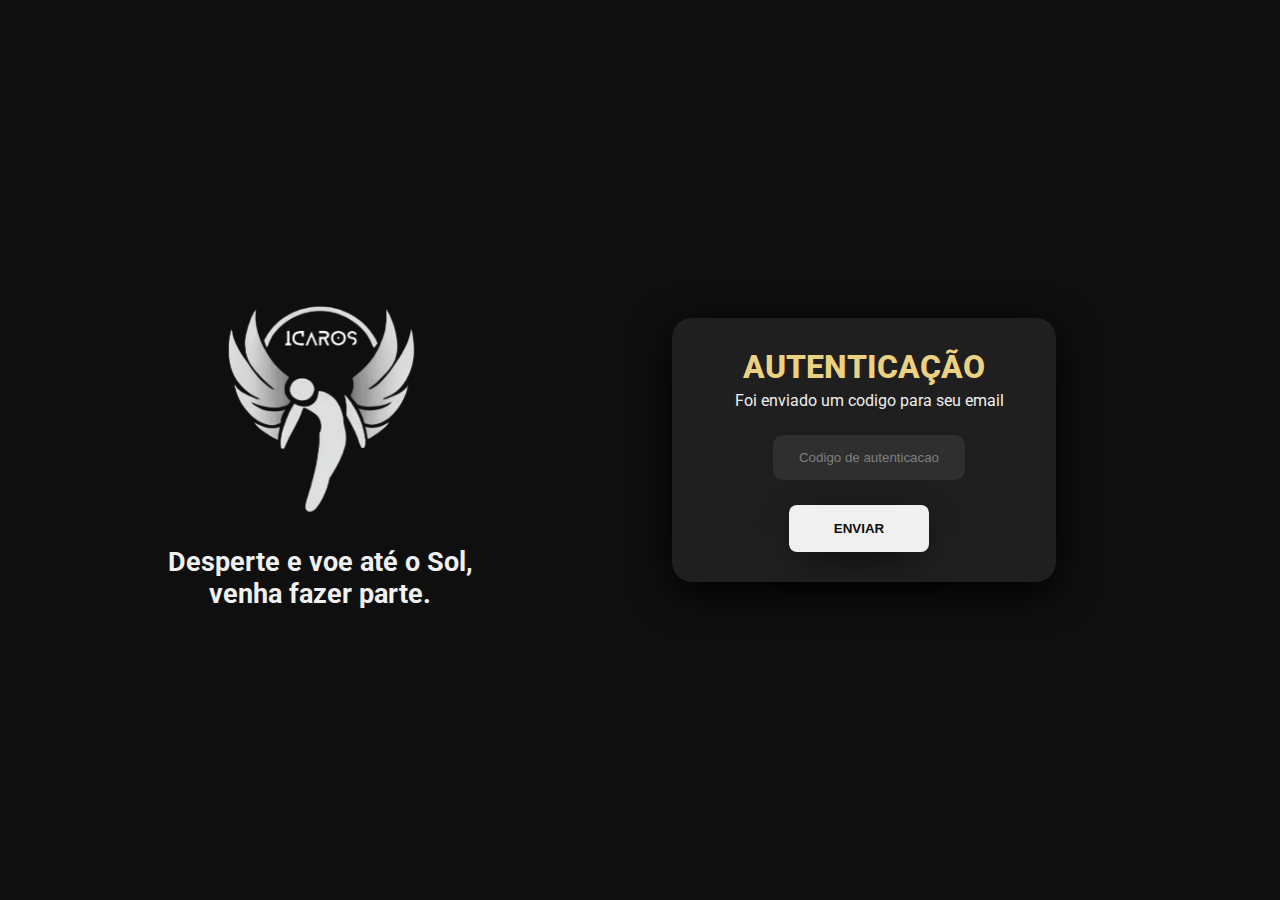
<file: View/CONFIRM/confirm.html>
<!DOCTYPE html>
<html lang="en">
<head>
    <meta charset="UTF-8">
    <meta name="viewport" content="width=device-width, initial-scale=1.0">
    <link rel="shortcut icon" type="x-icon" href="../ARCHIVES/image/Icaros-branco.png">
    <link href="./styl-confirm.css" rel="stylesheet" type="text/css">
    <title img="Icaros-branco">login</title>
    <script src="confirm.js"></script>
    <script>

    </script>
</head>
<body>      
    <div class="main-login">
        <div class="left-login">
            <a href="../index.html"><img src="../ARCHIVES/image/Icaros-branco.png" class="left-login-image"></a>
            <h1>Desperte e voe até o Sol,<br>
            venha fazer parte.</h1>
        </div>
        <div class="right-login">
            <div class="card-login">
                <h1>AUTENTICAÇÃO</h1>
                <form action="">
                    <p class="text-field">Foi enviado um codigo para seu email</p>
                    <div class="text-field">
                        <input type="text" name="vcode" id="token" placeholder="Codigo de autenticacao" required title="Digite seu email">
                    </div>
                    <div class="card-bttn">
                        <button class="bttn-login" type="submit" onclick="">Enviar</button>
                    </div>
                </form>
            </div>
        </div>
    </div>
</body>
</html>
</file>
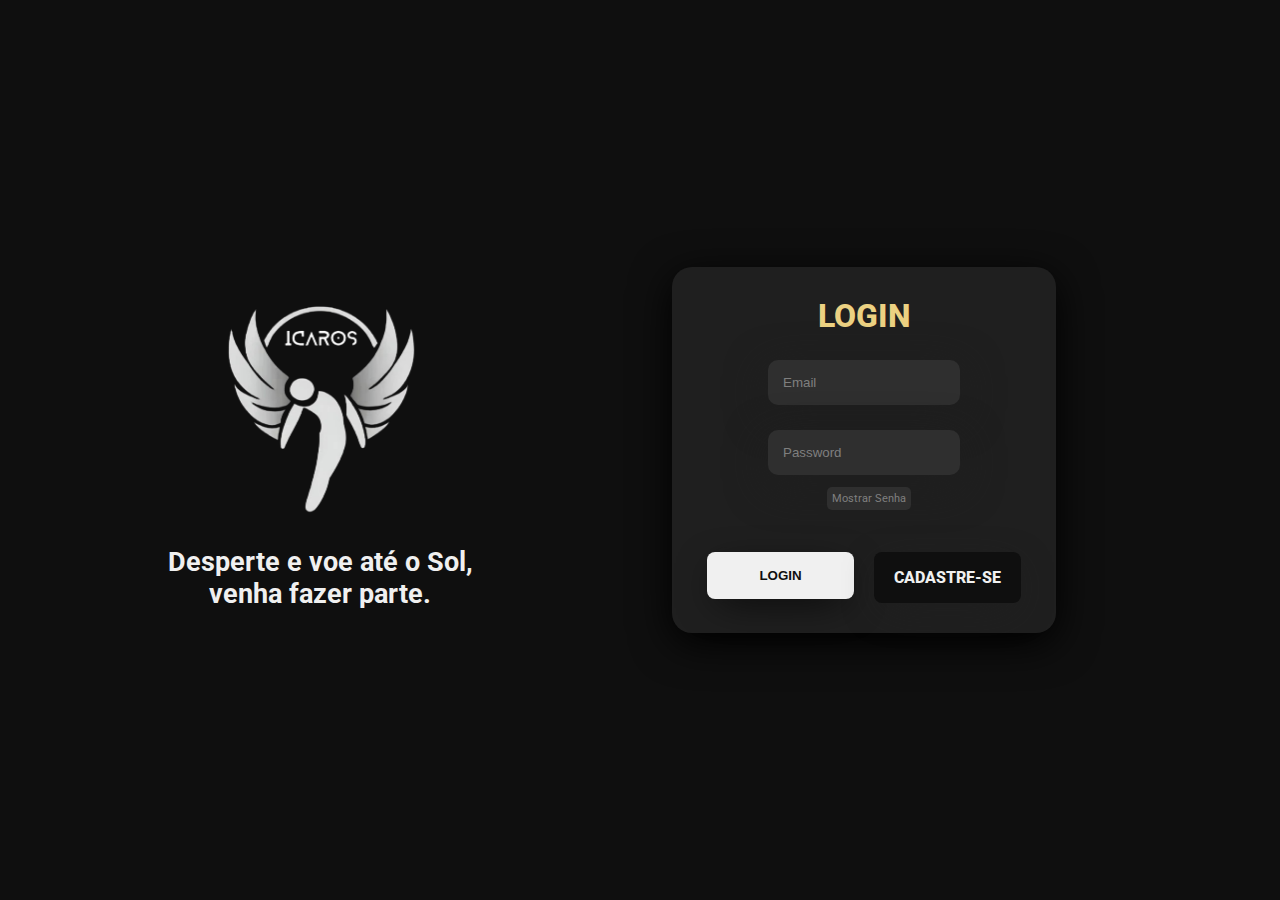
<file: View/LOGIN/login.html>
<!DOCTYPE html>
<html lang="en">
<head>
    <meta charset="UTF-8">
    <meta name="viewport" content="width=device-width, initial-scale=1.0">
    <link rel="shortcut icon" type="x-icon" href="../ARCHIVES/image/Icaros-branco.png">
    <link href="./styl-login.css" rel="stylesheet" type="text/css">
    <title img="Icaros-branco">login</title>
    <script src="Connection.js"></script>
</head>
<body>      
    <div class="main-login">
        <div class="left-login">
            <a href="../index.html"><img src="../ARCHIVES/image/Icaros-branco.png" class="left-login-image"></a>
            <h1>Desperte e voe até o Sol,<br>
            venha fazer parte.</h1>
        </div>
        <div class="right-login">
            <div class="card-login">
                <h1>LOGIN</h1>
                <form action="">
                    <div class="text-field">
                        <input type="email" name="email" id="email" placeholder="Email" required title="Digite seu email">
                    </div>
                    <div class="text-field">
                      <input type="password" name="pswd" id="senha" placeholder="Password" required title="Digite sua senha">
                        <a class="pswd-bttn" type="button" id="toggleSenha" onclick="togglePasswordVisibility()">Mostrar Senha</a>
                    </div>
                </form>
                    <div class="card-bttn">
                        <button class="bttn-login" type="button" onclick="loginUser()">Login</button>
                        <a class="bttn-signin" href="../SIGN IN/SIGNIN.html">Cadastre-se</a>
                    </div>
            </div>
        </div>
    
</body>
</html>
</file>
<file: View/CONFIRM/styl-confirm.css>
@import url(https://fonts.googleapis.com/css2?family=Roboto:ital,wght@0,100;0,300;0,400;0,500;0,700;0,900;1,100;1,300;1,400;1,500;1,700;1,900&display=swap);
 
body{
    margin: 0px;
    font-family: 'roboto', sans-serif;
}
body * {
    box-sizing: border-box;
}
p{
    color: #f0f0f0;
}
.main-login{
    width: 100vw;
    height: 100vh;
    background: #0f0f0f;
    display: flex;
    justify-content: center;
    align-items: center;
}
.left-login{
    width: 35vw;
    height: 100vh;
    display: flex;
    justify-content: center;
    align-items: center;
    flex-direction: column;
}
.left-login > h1{
    margin-top: 0px;
    font-size: 3vh;
    color: #f0f0f0;
    text-align: center;
}
.left-login-image{
    width: 20vw;
    height: 30vh;
    cursor: pointer;
}
.right-login{
    width: 50vw;
    height: 100vh;
    display: flex;
    justify-content: center;
    align-items: center;
}
.card-login{
    width: 60%;
    display: flex;
    text-align: center;
    justify-content: center;
    align-items: center;
    flex-direction: column;
    padding: 30px 35px;
    background: #1f1f1f;
    border-radius: 20px;
    box-shadow: 0px 10px 40px;
}
.card-login > h1{
    color: #ecd182;
    font-weight: 800;
    margin: 0;
}
.text-field{
    width: 100%;
    flex-direction: column;
    align-items: flex-start;
    justify-content: center;
    margin: 5px;
}
.text-field input{
    width: 15vw;
    border: none;
    border-radius: 10px;
    padding: 15px;
    background: #2f2f2f;
    color: #f0f0f0;
    font-size: 10pt;
    text-align: center;
    box-shadow: 0px 10px 40px #1f1f1f;
    outline: none;
    box-sizing: border-box;
    margin-top: 20px;
}
.text-field > label{
    color: #f0f0f0;
}
.text-field ::placeholder{
    color: #7f7f7f;
}
.card-bttn{
    width: 100%;
    display: flex;
    align-items: center;
    flex-direction: column;
    background: #1f1f1f;
    border-radius: 20px;
    margin-top: 20px;
}

.bttn-login{
    height: 40%;
    width: 50%;
    padding: 16px 0px;
    margin-top: 5px;
    margin-right: 10px;
    border: none;
    border-radius: 8px;
    outline: none;
    text-transform: uppercase;
    font-weight: 800;
    letter-spacing: 0px;
    color:#0f0f0f;
    background-color: #f0f0f0;
    cursor: pointer;
    box-shadow: 0px 10px 40px -12px #000;
}
.card-bttn button[type="submit"]:hover {
    background-color: #ecd182;
}
.bttn-signin{
    height: 40%;
    width: 50%;
    padding: 16px 0px;
    margin-top: 5px;
    margin-left: 10px;
    border: none;
    border-radius: 8px;
    outline: none;
    text-align: center;
    text-decoration: none;
    text-transform: uppercase;
    font-weight: 800;
    letter-spacing: 0px;
    color:#f0f0f0;
    background-color: #0f0f0f;
    cursor: pointer;
    box-shadow: 0px 10px 40px -12px #1f1f1f;
}
 
@media only screen and (max-width:950px){
    .card-login{
        width: 85%;
    }
    .left-login-image{
        width: 25vw;
        height: 25vh;
    }
    .left-login{
        width: 100%;
        height: auto;
    }
    .right-login{
        width: 100%
    }
    .card-login{
        width: 90%;
    }
}
 
@media only screen and (max-width: 600px){
    .main-login{
        flex-direction: column;
    }
    .left-login > h1{
        display: none;
    }
    .left-login{
        width: 100%;
        height: auto;
    }
    .right-login{
        width: 100%;
        height: auto;
    }
    .left-login-image{
        width: 50vw;
        margin-bottom: 50px;
    }
    .card-login{
        width: 90%;
    }
}
</file>
<file: View/LOGIN/styl-login.css>
@import url(https://fonts.googleapis.com/css2?family=Roboto:ital,wght@0,100;0,300;0,400;0,500;0,700;0,900;1,100;1,300;1,400;1,500;1,700;1,900&display=swap);
 
body{
    margin: 0px;
    font-family: 'roboto', sans-serif;
}
body * {
    box-sizing: border-box;
}
.main-login{
    width: 100vw;
    height: 100vh;
    background: #0f0f0f;
    display: flex;
    justify-content: center;
    align-items: center;
}
.left-login{
    width: 35vw;
    height: 100vh;
    display: flex;
    justify-content: center;
    align-items: center;
    flex-direction: column;
}
.left-login > h1{
    margin-top: 0px;
    font-size: 3vh;
    color: #f0f0f0;
    text-align: center;
}
.left-login-image{
    width: 20vw;
    height: 30vh;
    cursor: pointer;
}
.right-login{
    width: 50vw;
    height: 100vh;
    display: flex;
    justify-content: center;
    align-items: center;
}
.card-login{
    width: 60%;
    display: flex;
    text-align: center;
    justify-content: center;
    align-items: center;
    flex-direction: column;
    padding: 30px 35px;
    background: #1f1f1f;
    border-radius: 20px;
    box-shadow: 0px 10px 40px;
}
.card-login > h1{
    color: #ecd182;
    font-weight: 800;
    margin: 0;
}
.text-field{
    width: 100%;
    display: flex;
    flex-direction: column;
    align-items: flex-start;
    justify-content: center;
    margin: 5px;
}
.text-field input{
    width: 15vw;
    border: none;
    border-radius: 10px;
    padding: 15px;
    background: #2f2f2f;
    color: #f0f0f0;
    font-size: 10pt;
    box-shadow: 0px 10px 40px #1f1f1f;
    outline: none;
    box-sizing: border-box;
    margin-top: 20px;
}
.text-field > label{
    color: #f0f0f0;
}
.text-field ::placeholder{
    color: #7f7f7f;
}
.pswd-bttn{
    align-self: center;
    flex-direction: column;
    font-size: 8pt;
    height: 10%;
    color: #7f7f7f;
    background-color: #2f2f2f;
    cursor: pointer;
    border-radius: 5px;
    outline-color: none;
    padding: 5px;
    text-decoration: none;
    margin-top: 12px;
    margin-bottom: 12px;
}
.card-bttn{
    width: 100%;
    display: flex;
    align-items: flex-start;
    flex-direction: row;
    background: #1f1f1f;
    border-radius: 20px;
    margin-top: 20px;
}

.bttn-login{
    height: 40%;
    width: 50%;
    padding: 16px 0px;
    margin-top: 5px;
    margin-right: 10px;
    border: none;
    border-radius: 8px;
    outline: none;
    text-transform: uppercase;
    font-weight: 800;
    letter-spacing: 0px;
    color:#0f0f0f;
    background-color: #f0f0f0;
    cursor: pointer;
    box-shadow: 0px 10px 40px -12px #000;
}
.card-bttn button[type="button"]:hover {
    background-color: #ecd182;
}
.bttn-signin{
    height: 40%;
    width: 50%;
    padding: 16px 0px;
    margin-top: 5px;
    margin-left: 10px;
    border: none;
    border-radius: 8px;
    outline: none;
    text-align: center;
    text-decoration: none;
    text-transform: uppercase;
    font-weight: 800;
    letter-spacing: 0px;
    color:#f0f0f0;
    background-color: #0f0f0f;
    cursor: pointer;
    box-shadow: 0px 10px 40px -12px #1f1f1f;
}
 
@media only screen and (max-width:950px){
    .card-login{
        width: 85%;
    }
    .left-login-image{
        width: 25vw;
        height: 25vh;
    }
    .left-login{
        width: 100%;
        height: auto;
    }
    .right-login{
        width: 100%
    }
    .card-login{
        width: 90%;
    }
}
 
@media only screen and (max-width: 600px){
    .main-login{
        flex-direction: column;
    }
    .left-login > h1{
        display: none;
    }
    .left-login{
        width: 100%;
        height: auto;
    }
    .right-login{
        width: 100%;
        height: auto;
    }
    .left-login-image{
        width: 50vw;
        margin-bottom: 50px;
    }
    .card-login{
        width: 90%;
    }
}
</file>
